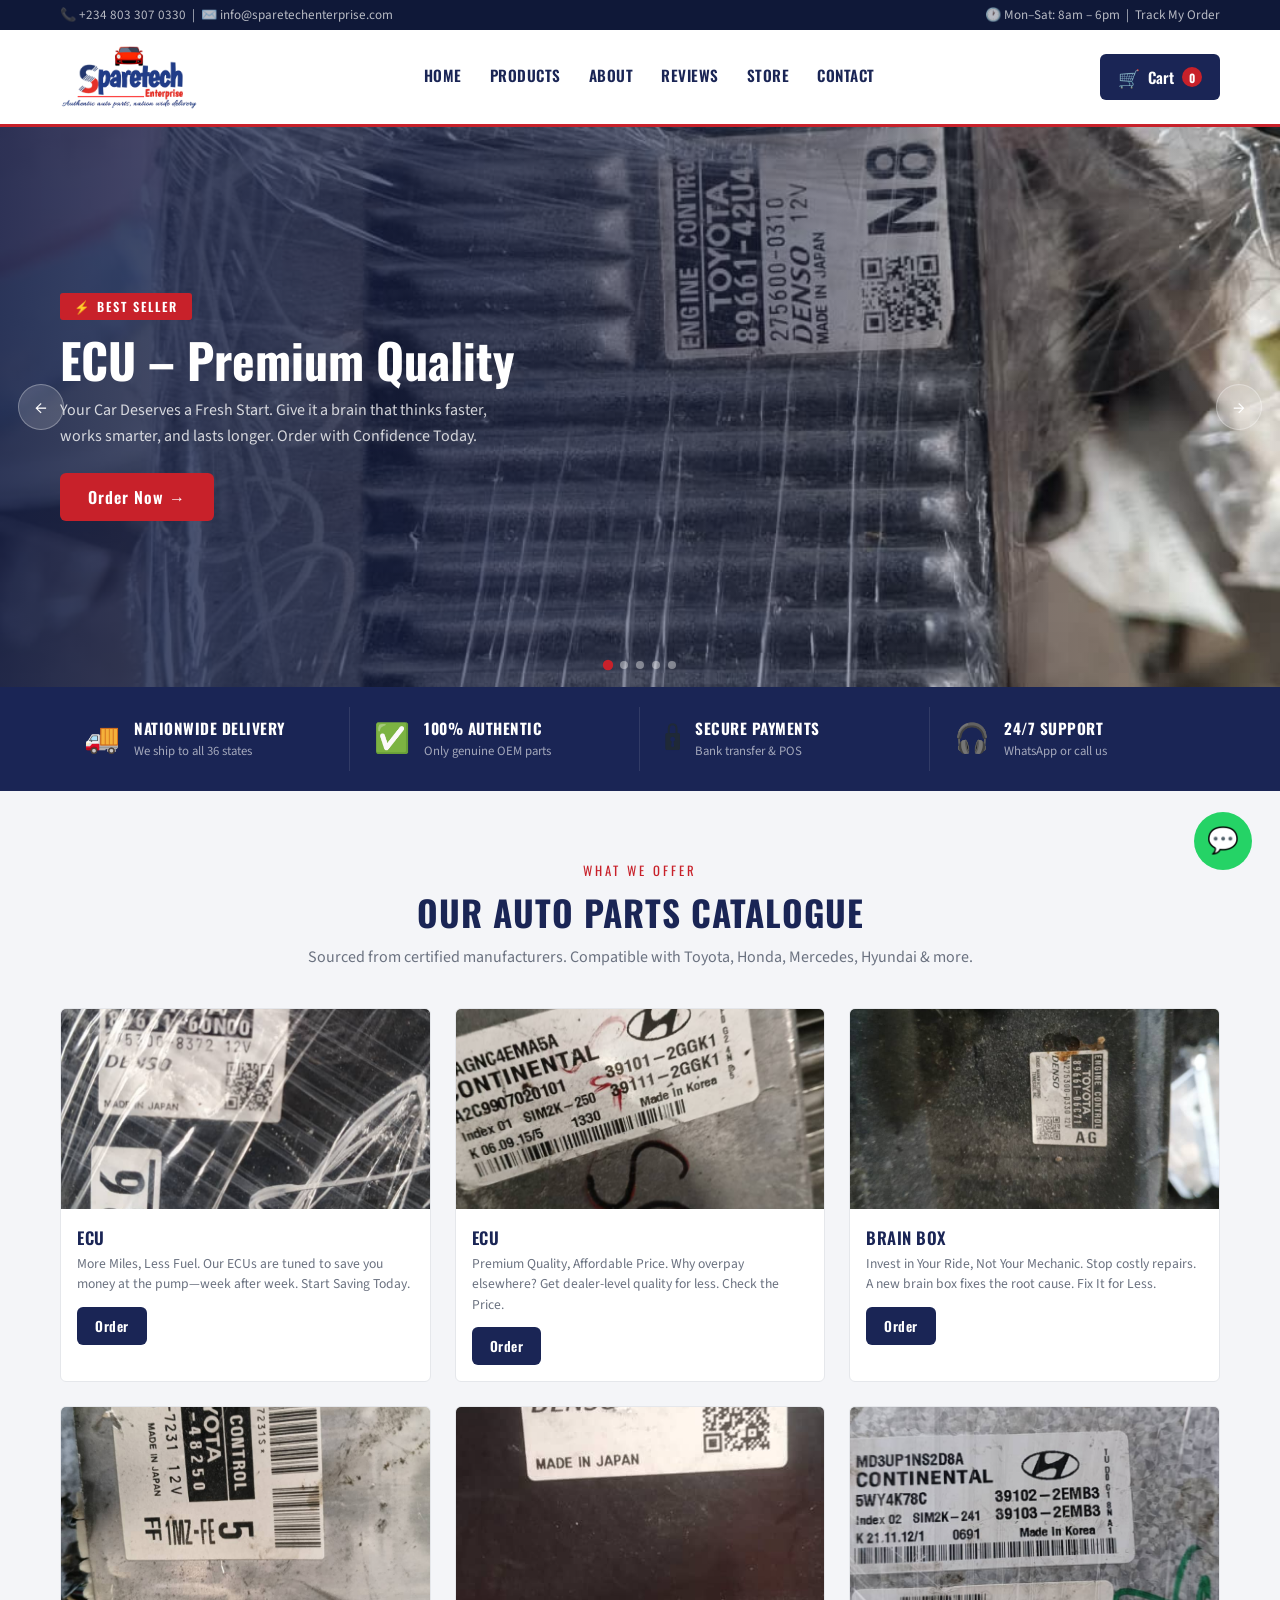
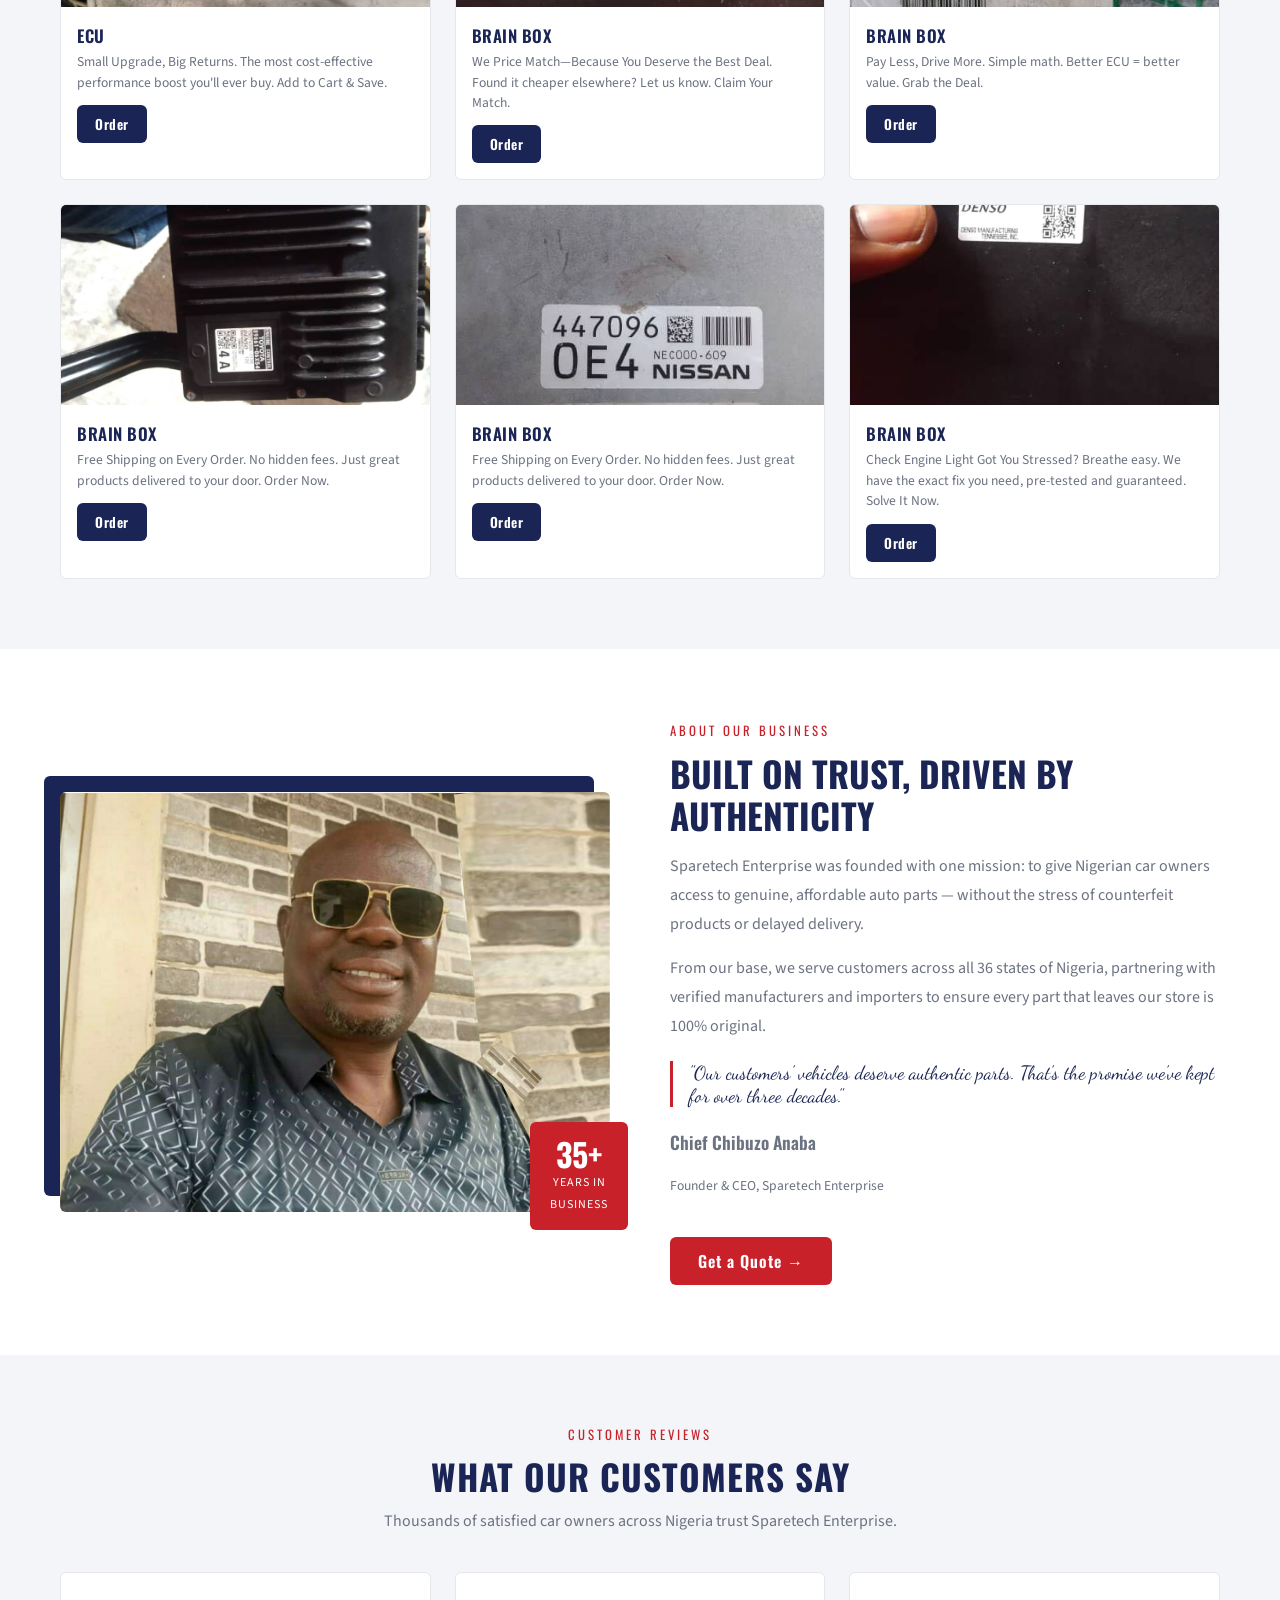
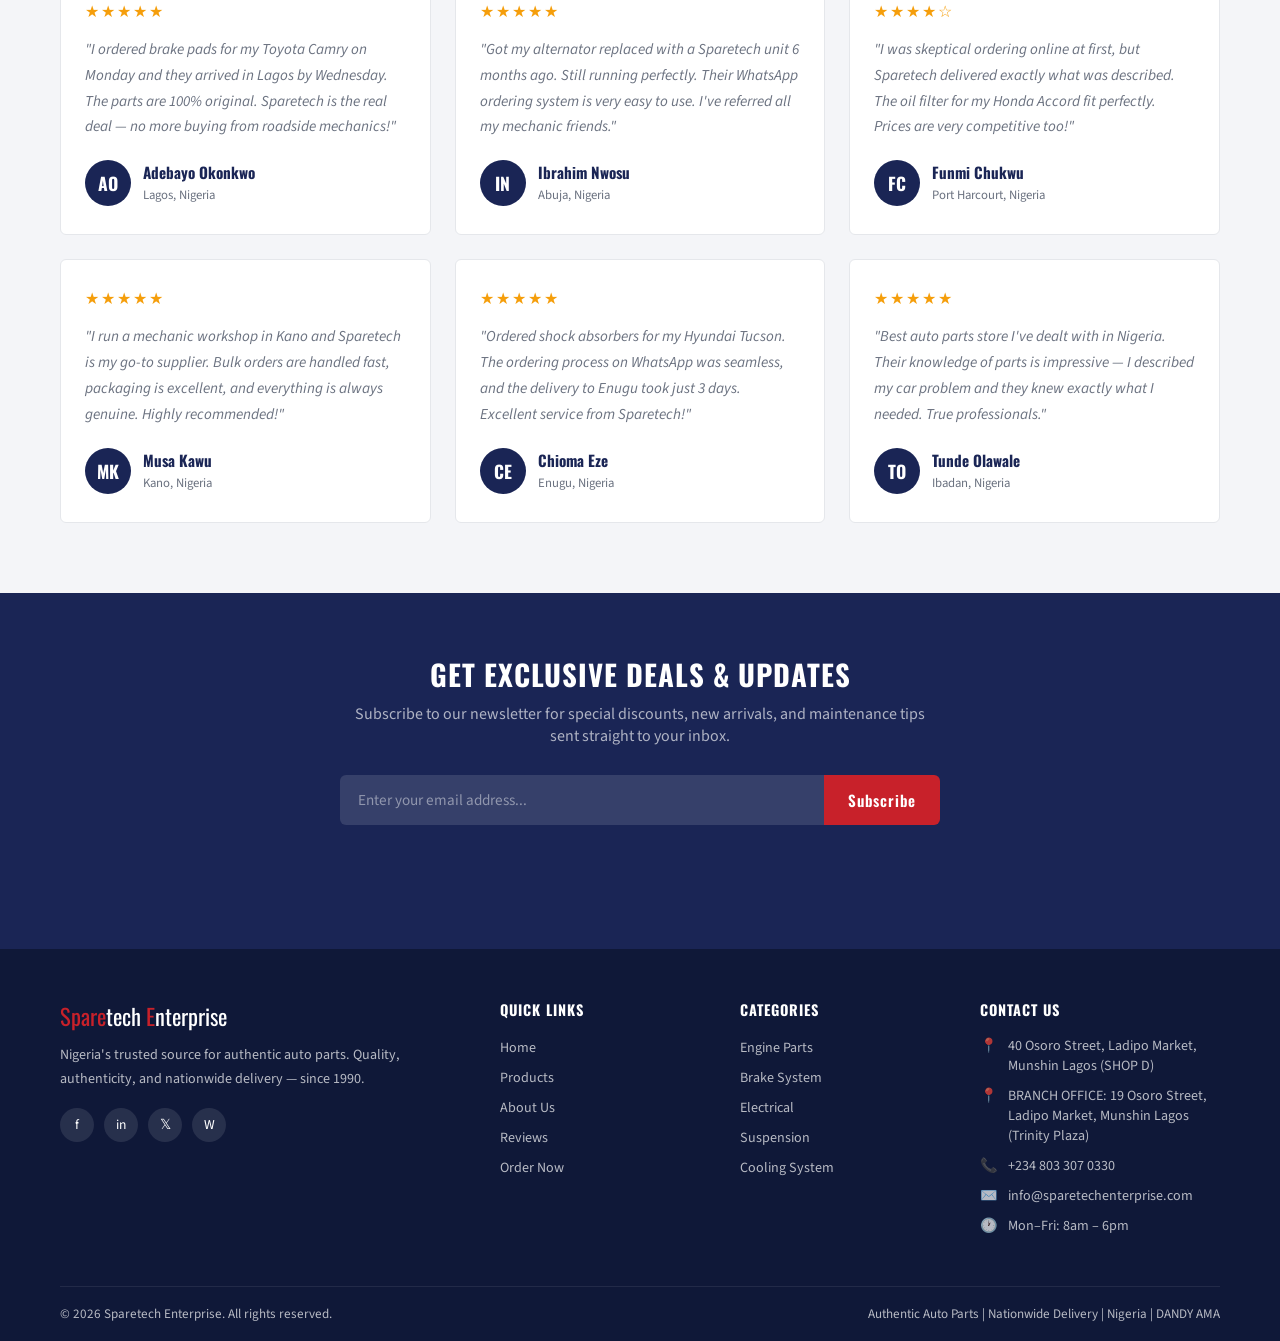
<file: index.html>
<!DOCTYPE html>
<html lang="en">
<head>
<meta charset="UTF-8">
<meta name="viewport" content="width=device-width, initial-scale=1.0">
<title>Sparetech</title>
<link rel="icon" href="./SPARETECHLOGO.png">
<meta name="description" content="Sparetech Enterprise offers authentic auto parts with nationwide delivery across Nigeria. Order genuine spare parts online.">
<link rel="preconnect" href="https://fonts.googleapis.com">
<link href="https://fonts.googleapis.com/css2?family=Oswald:wght@400;600;700&family=Source+Sans+3:wght@300;400;600&family=Dancing+Script:wght@700&display=swap" rel="stylesheet">
<link rel="stylesheet" href="./style.css">


</head>
<body>

<!-- TOPBAR -->
<div class="topbar">
  <div class="container">
    <span>📞 +234 803 307 0330 &nbsp;|&nbsp; ✉️ info@sparetechenterprise.com</span>
    <span>🕐 Mon–Sat: 8am – 6pm &nbsp;|&nbsp; <a href="#" id="trackOrder">Track My Order</a></span>
  </div>
</div>

<!-- HEADER -->
<header>
  <div class="header-inner">
    <!-- Logo -->
    <a href="#" class="logo" aria-label="Sparetech Enterprise Home">
        <img src="./SPARETECHLOGO.png" alt="">
    </a>

    <!-- Nav -->
    <nav aria-label="Main navigation">
      <a href="#home">Home</a>
      <a href="#products">Products</a>
      <a href="#about">About</a>
      <a href="#testimonials">Reviews</a>
      <a href="store.html" target="_blank">Store</a>
      <a href="#contact">Contact</a>
    </nav>

    <div class="header-actions">
      <!-- Cart -->
      <button class="cart-btn" aria-label="Shopping cart">
        <span class="cart-icon">🛒</span>
        <span>Cart</span>
        <span class="cart-badge" id="cart-count">0</span>
      </button>
      <!-- Hamburger -->
      <button class="hamburger" id="hamburger" aria-label="Toggle menu" aria-expanded="false">
        <span></span><span></span><span></span>
      </button>
    </div>
  </div>
  <!-- Mobile Nav -->
  <div class="mobile-nav" id="mobile-nav">
    <a href="#home" onclick="closeMobileNav()">Home</a>
    <a href="#products" onclick="closeMobileNav()">Products</a>
    <a href="#about" onclick="closeMobileNav()">About</a>
    <a href="#testimonials" onclick="closeMobileNav()">Reviews</a>
    <a href="store.html" target="_blank">Store</a>
    <a href="#contact" onclick="closeMobileNav()">Contact</a>
  </div>
</header>

<!-- HERO SLIDER -->
<section class="hero" id="home" aria-label="Featured auto parts">
  <div class="slides-wrapper" id="slides-wrapper">

    <!-- Slide 1 -->
    <div class="slide">
       <div class="slide-bg" style="background-image: url('./image/sp1.jpg');"></div>
      <div class="slide-content">
        <span class="slide-badge">⚡ Best Seller</span>
        <h1 class="slide-title">ECU – Premium Quality</h1>
        <p class="slide-desc">Your Car Deserves a Fresh Start. Give it a brain that thinks faster, works smarter, and lasts longer. Order with Confidence Today.</p>
        <!-- <div class="slide-price">From ₦4,500</div> -->
        <button class="btn-primary" onclick="openModal('ECU')">Order Now →</button>
      </div>
    </div>

    <!-- Slide 2 -->
    <div class="slide">
      <div class="slide-bg" style="background-image: url('./image/sp2.jpg');"></div>
      <div class="slide-content">
        <span class="slide-badge">🔥 Hot Deal</span>
        <h1 class="slide-title">BRAIN BOX – Certified Safe</h1>
        <p class="slide-desc">No Tricks. Just Reliable Performance. Every ECU is tested twice before it ships—because your trust matters to us. Shop Now..</p>
        <button class="btn-primary" onclick="openModal('ECU')">Order Now →</button>
      </div>
    </div>

    <!-- Slide 3 -->
    <div class="slide">
      <div class="slide-bg" style="background-image: url('./image/sp3.jpg');"></div>
      <div class="slide-content">
        <span class="slide-badge">🚀 Fast Delivery</span>
        <h1 class="slide-title">ECU – All Makes & Models</h1>
        <p class="slide-desc">Drive Happy, Drive Safe. A smooth-running engine means peace of mind on every journey. We make that happen. Get Yours Now.</p>
        <button class="btn-primary" onclick="openModal('ECU')">Order Now →</button>
      </div>
    </div>

    <!-- Slide 4 -->
    <div class="slide">
      <div class="slide-bg" style="background-image: url('./image/sp4.jpg');"></div>
      <div class="slide-content">
        <span class="slide-badge">✅ Authentic</span>
        <h1 class="slide-title">ECU – Genuine Parts</h1>
        <p class="slide-desc">We Take the Guesswork Out. Exact fit, pre-programmed, and ready to install. No headaches, just results. Buy with Ease.</p>
        <button class="btn-primary" onclick="openModal('ECU')">Order Now →</button>
      </div>
    </div>

    <!-- Slide 5 -->
    <div class="slide">
      <div class="slide-bg" style="background-image: url('./image/sp5.jpg');"></div>
      <div class="slide-content">
        <span class="slide-badge">🌍 Nationwide</span>
        <h1 class="slide-title">BRAIN BOX</h1>
        <p class="slide-desc">Thousands of Happy Drivers Can't Be Wrong. Join our family of satisfied customers. Quality you can count on. See Reviews & Buy.</p>
        <button class="btn-primary" onclick="openModal('ECU')">Order Now →</button>
      </div>
    </div>

  </div>
  <button class="hero-prev" onclick="changeSlide(-1)" aria-label="Previous slide">&#8592;</button>
  <button class="hero-next" onclick="changeSlide(1)" aria-label="Next slide">&#8594;</button>
  <div class="hero-dots" id="hero-dots"></div>
</section>

<!-- FEATURES STRIP -->
<div class="features-strip">
  <div class="container">
    <div class="features-grid">
      <div class="feature-item">
        <div class="feature-icon">🚚</div>
        <div class="feature-text">
          <strong>Nationwide Delivery</strong>
          <span>We ship to all 36 states</span>
        </div>
      </div>
      <div class="feature-item">
        <div class="feature-icon">✅</div>
        <div class="feature-text">
          <strong>100% Authentic</strong>
          <span>Only genuine OEM parts</span>
        </div>
      </div>
      <div class="feature-item">
        <div class="feature-icon">🔒</div>
        <div class="feature-text">
          <strong>Secure Payments</strong>
          <span>Bank transfer & POS</span>
        </div>
      </div>
      <div class="feature-item">
        <div class="feature-icon">🎧</div>
        <div class="feature-text">
          <strong>24/7 Support</strong>
          <span>WhatsApp or call us</span>
        </div>
      </div>
    </div>
  </div>
</div>

<!-- PRODUCTS -->
<section class="products" id="products">
  <div class="container">
    <p class="section-sub" style="font-family:'Oswald',sans-serif;font-size:0.8rem;letter-spacing:3px;color:var(--red);text-transform:uppercase;margin-bottom:6px;">What We Offer</p>
    <h2 class="section-title">Our Auto Parts Catalogue</h2>
    <p class="section-sub">Sourced from certified manufacturers. Compatible with Toyota, Honda, Mercedes, Hyundai & more.</p>

    <div class="products-grid">

      <article class="product-card">
        <div class="product-img">
           <img src="./image/sp6.jpg" alt="image1" loading="lazy">
          <!-- <span class="product-tag">image1</span> -->
        </div>
        <div class="product-info">
          <h3 class="product-name">ECU</h3>
          <p class="product-desc">More Miles, Less Fuel. Our ECUs are tuned to save you money at the pump—week after week. Start Saving Today.</p>
          <div class="product-footer">
            <!-- <div class="product-price">₦4,500 <small>per unit</small></div> -->
            <button class="order-btn" onclick="openModal('ECU')">Order</button>
          </div>
        </div>
      </article>

      <article class="product-card">
        <div class="product-img">
          <img src="./image/sp7.jpg" alt="Brake Pads" loading="lazy">
        </div>
        <div class="product-info">
          <h3 class="product-name">ECU</h3>
          <p class="product-desc">Premium Quality, Affordable Price. Why overpay elsewhere? Get dealer-level quality for less. Check the Price.</p>
          <div class="product-footer">
            <button class="order-btn" onclick="openModal('ECU')">Order</button>
          </div>
        </div>
      </article>

      <article class="product-card">
        <div class="product-img">
          <img src="./image/sp8.jpg" alt="Car Battery" loading="lazy">
        </div>
        <div class="product-info">
          <h3 class="product-name">BRAIN BOX</h3>
          <p class="product-desc">Invest in Your Ride, Not Your Mechanic. Stop costly repairs. A new brain box fixes the root cause. Fix It for Less.</p>
          <div class="product-footer">
            <button class="order-btn" onclick="openModal('ECU')">Order</button>
          </div>
        </div>
      </article>

      <article class="product-card">
        <div class="product-img">
          <img src="./image/sp9.jpg" alt="Radiator" loading="lazy">
        </div>
        <div class="product-info">
          <h3 class="product-name">ECU</h3>
          <p class="product-desc">Small Upgrade, Big Returns. The most cost-effective performance boost you'll ever buy. Add to Cart & Save.</p>
          <div class="product-footer">
            <button class="order-btn" onclick="openModal('ECU')">Order</button>
          </div>
        </div>
      </article>

      <article class="product-card">
        <div class="product-img">
          <img src="./image/sp10.jpg" alt="Shock Absorbers" loading="lazy">
        </div>
        <div class="product-info">
          <h3 class="product-name">BRAIN BOX</h3>
          <p class="product-desc">We Price Match—Because You Deserve the Best Deal. Found it cheaper elsewhere? Let us know. Claim Your Match.

</p>
          <div class="product-footer">
            <button class="order-btn" onclick="openModal('BRAIN BOX')">Order</button>
          </div>
        </div>
      </article>

      <article class="product-card">
        <div class="product-img">
          <img src="./image/sp11.jpg" alt="Timing Belt" loading="lazy">
        </div>
        <div class="product-info">
          <h3 class="product-name">BRAIN BOX</h3>
          <p class="product-desc">Pay Less, Drive More. Simple math. Better ECU = better value. Grab the Deal.</p>
          <div class="product-footer">
            <button class="order-btn" onclick="openModal('BRAIN BOX')">Order</button>
          </div>
        </div>
      </article>

      <article class="product-card">
        <div class="product-img">
          <img src="./image/sp12.jpg" alt="Spark Plugs" loading="lazy">
        </div>
        <div class="product-info">
          <h3 class="product-name">BRAIN BOX</h3>
          <p class="product-desc">Free Shipping on Every Order. No hidden fees. Just great products delivered to your door. Order Now.</p>
          <div class="product-footer">
            <button class="order-btn" onclick="openModal('BRAIN BOX')">Order</button>
          </div>
        </div>
      </article>

      <article class="product-card">
        <div class="product-img">
          <img src="./image/sp13.jpg" alt="Alternator" loading="lazy">
        </div>
        <div class="product-info">
          <h3 class="product-name">BRAIN BOX</h3>
          <p class="product-desc">Free Shipping on Every Order. No hidden fees. Just great products delivered to your door. Order Now.</p>
          <div class="product-footer">
            <button class="order-btn" onclick="openModal('BRAIN BOX')">Order</button>
          </div>
        </div>
      </article>

      <article class="product-card">
        <div class="product-img">
          <img src="./image/sp14.jpg" alt="Air Filter" loading="lazy">
        </div>
        <div class="product-info">
          <h3 class="product-name">BRAIN BOX</h3>
          <p class="product-desc">Check Engine Light Got You Stressed? Breathe easy. We have the exact fix you need, pre-tested and guaranteed. Solve It Now.</p>
          <div class="product-footer">
            <button class="order-btn" onclick="openModal('BRAIN BOX')">Order</button>
          </div>
        </div>
      </article>

    </div>
  </div>
</section>

<!-- ABOUT / CEO -->
<section class="about" id="about">
  <div class="container">
    <div class="about-inner">
      <div class="about-img-wrap">
        <div class="about-img-bg"></div>
        <div class="about-img">
          <img src="./CEOsparetech.jpg" alt="CEO of Sparetech Enterprise" loading="lazy">
        </div>
        <div class="about-badge-wrap">
          <strong>35+</strong>
          <span>Years in<br>Business</span>
        </div>
      </div>

      <div class="about-content">
        <p class="label">About Our Business</p>
        <h2>Built on Trust, Driven by Authenticity</h2>
        <p>Sparetech Enterprise was founded with one mission: to give Nigerian car owners access to genuine, affordable auto parts — without the stress of counterfeit products or delayed delivery.</p>
        <p>From our base, we serve customers across all 36 states of Nigeria, partnering with verified manufacturers and importers to ensure every part that leaves our store is 100% original.</p>
        <blockquote>"Our customers' vehicles deserve authentic parts. That's the promise we've kept for over three decades."</blockquote>
        <p class="ceo-name">Chief Chibuzo Anaba</p>
        <p class="ceo-title">Founder & CEO, Sparetech Enterprise</p>
        <br>
        <button class="btn-primary" onclick="openModal('General Inquiry')">Get a Quote →</button>
      </div>
    </div>
  </div>
</section>

<!-- TESTIMONIALS -->
<section class="testimonials" id="testimonials">
  <div class="container">
    <p class="section-sub" style="font-family:'Oswald',sans-serif;font-size:0.8rem;letter-spacing:3px;color:var(--red);text-transform:uppercase;margin-bottom:6px;">Customer Reviews</p>
    <h2 class="section-title">What Our Customers Say</h2>
    <p class="section-sub">Thousands of satisfied car owners across Nigeria trust Sparetech Enterprise.</p>

    <div class="testi-grid">
      <div class="testi-card">
        <div class="testi-stars">★★★★★</div>
        <p class="testi-text">"I ordered brake pads for my Toyota Camry on Monday and they arrived in Lagos by Wednesday. The parts are 100% original. Sparetech is the real deal — no more buying from roadside mechanics!"</p>
        <div class="testi-author">
          <div class="testi-avatar">AO</div>
          <div class="testi-info">
            <strong>Adebayo Okonkwo</strong>
            <span>Lagos, Nigeria</span>
          </div>
        </div>
      </div>

      <div class="testi-card">
        <div class="testi-stars">★★★★★</div>
        <p class="testi-text">"Got my alternator replaced with a Sparetech unit 6 months ago. Still running perfectly. Their WhatsApp ordering system is very easy to use. I've referred all my mechanic friends."</p>
        <div class="testi-author">
          <div class="testi-avatar">IN</div>
          <div class="testi-info">
            <strong>Ibrahim Nwosu</strong>
            <span>Abuja, Nigeria</span>
          </div>
        </div>
      </div>

      <div class="testi-card">
        <div class="testi-stars">★★★★☆</div>
        <p class="testi-text">"I was skeptical ordering online at first, but Sparetech delivered exactly what was described. The oil filter for my Honda Accord fit perfectly. Prices are very competitive too!"</p>
        <div class="testi-author">
          <div class="testi-avatar">FC</div>
          <div class="testi-info">
            <strong>Funmi Chukwu</strong>
            <span>Port Harcourt, Nigeria</span>
          </div>
        </div>
      </div>

      <div class="testi-card">
        <div class="testi-stars">★★★★★</div>
        <p class="testi-text">"I run a mechanic workshop in Kano and Sparetech is my go-to supplier. Bulk orders are handled fast, packaging is excellent, and everything is always genuine. Highly recommended!"</p>
        <div class="testi-author">
          <div class="testi-avatar">MK</div>
          <div class="testi-info">
            <strong>Musa Kawu</strong>
            <span>Kano, Nigeria</span>
          </div>
        </div>
      </div>

      <div class="testi-card">
        <div class="testi-stars">★★★★★</div>
        <p class="testi-text">"Ordered shock absorbers for my Hyundai Tucson. The ordering process on WhatsApp was seamless, and the delivery to Enugu took just 3 days. Excellent service from Sparetech!"</p>
        <div class="testi-author">
          <div class="testi-avatar">CE</div>
          <div class="testi-info">
            <strong>Chioma Eze</strong>
            <span>Enugu, Nigeria</span>
          </div>
        </div>
      </div>

      <div class="testi-card">
        <div class="testi-stars">★★★★★</div>
        <p class="testi-text">"Best auto parts store I've dealt with in Nigeria. Their knowledge of parts is impressive — I described my car problem and they knew exactly what I needed. True professionals."</p>
        <div class="testi-author">
          <div class="testi-avatar">TO</div>
          <div class="testi-info">
            <strong>Tunde Olawale</strong>
            <span>Ibadan, Nigeria</span>
          </div>
        </div>
      </div>
    </div>
  </div>
</section>

<!-- NEWSLETTER -->
<section class="newsletter">
  <div class="newsletter-inner">
    <h2>Get Exclusive Deals & Updates</h2>
    <p>Subscribe to our newsletter for special discounts, new arrivals, and maintenance tips sent straight to your inbox.</p>
    <div class="newsletter-form">
      <input type="email" id="newsletter-email" placeholder="Enter your email address..." aria-label="Email address">
      <button onclick="subscribeNewsletter()">Subscribe</button>
    </div>
    <p id="newsletter-msg"></p>
  </div>
</section>

<!-- FOOTER -->
<footer id="contact">
  <div class="container">
    <div class="footer-grid">
      <div class="footer-brand">
        <div class="logo-name"><span>Spare</span>tech <span>E</span>nterprise</div>
        <p>Nigeria's trusted source for authentic auto parts. Quality, authenticity, and nationwide delivery — since 1990.</p>
        <div class="social-links">
          <a href="#" aria-label="Facebook">f</a>
          <a href="#" aria-label="Instagram">in</a>
          <a href="#" aria-label="Twitter">𝕏</a>
          <a href="https://wa.me/2348030000000" aria-label="WhatsApp">W</a>
        </div>
      </div>

      <div class="footer-col">
        <h4>Quick Links</h4>
        <ul>
          <li><a href="#home">Home</a></li>
          <li><a href="#products">Products</a></li>
          <li><a href="#about">About Us</a></li>
          <li><a href="#testimonials">Reviews</a></li>
          <li><a href="#" onclick="openModal('General Inquiry')">Order Now</a></li>
        </ul>
      </div>

      <div class="footer-col">
        <h4>Categories</h4>
        <ul>
          <li><a href="#products" onclick="openModal('Engine Parts')">Engine Parts</a></li>
          <li><a href="#products" onclick="openModal('Brake System')">Brake System</a></li>
          <li><a href="#products" onclick="openModal('Electrical Parts')">Electrical</a></li>
          <li><a href="#products" onclick="openModal('Suspension Parts')">Suspension</a></li>
          <li><a href="#products" onclick="openModal('Cooling System')">Cooling System</a></li>
        </ul>
      </div>

      <div class="footer-col">
        <h4>Contact Us</h4>
        <div class="contact-item"><span class="ci">📍</span><span>40 Osoro Street, Ladipo Market, Munshin Lagos (SHOP D)</span></div>
        <div class="contact-item"><span class="ci">📍</span><span>BRANCH OFFICE: 19 Osoro Street, Ladipo Market, Munshin Lagos (Trinity Plaza)</span></div>
        <div class="contact-item"><span class="ci">📞</span><span>+234 803 307 0330</span></div>
        <div class="contact-item"><span class="ci">✉️</span><span>info@sparetechenterprise.com</span></div>
        <div class="contact-item"><span class="ci">🕐</span><span>Mon–Fri: 8am – 6pm</span></div>
      </div>
    </div>

    <div class="footer-bottom">
      <span>© 2026 Sparetech Enterprise. All rights reserved.</span>
      <span>Authentic Auto Parts | Nationwide Delivery | Nigeria | DANDY AMA </span>
    </div>
  </div>
</footer>

<!-- ORDER MODAL -->
<div class="modal-overlay" id="modal-overlay" role="dialog" aria-modal="true" aria-labelledby="modal-title">
  <div class="modal">
    <div class="modal-header">
      <h3 id="modal-title">Place Your Order</h3>
      <button class="modal-close" onclick="closeModal()" aria-label="Close modal">✕</button>
    </div>
    <div class="modal-body">
      <div class="form-row">
        <div class="form-group">
          <label for="order-name">Full Name *</label>
          <input type="text" id="order-name" placeholder="e.g. John Doe" required>
        </div>
        <div class="form-group">
          <label for="order-phone">Phone Number *</label>
          <input type="tel" id="order-phone" placeholder="e.g. 08012345678" required>
        </div>
      </div>
      <div class="form-row">
        <div class="form-group">
          <label for="order-part">Auto Part *</label>
          <input type="text" id="order-part" placeholder="e.g. Engine Oil Filter">
        </div>
        <div class="form-group">
          <label for="order-qty">Quantity *</label>
          <input type="number" id="order-qty" placeholder="e.g. 2" min="1" value="1">
        </div>
      </div>
      <div class="form-group">
        <label for="order-car">Car Make & Model</label>
        <input type="text" id="order-car" placeholder="e.g. Toyota Camry 2018">
      </div>
      <div class="form-group">
        <label for="order-notes">Additional Notes (optional)</label>
        <textarea id="order-notes" placeholder="Specify any additional requirements or delivery location..."></textarea>
      </div>
    </div>
    <div class="modal-footer">
      <button class="btn-whatsapp" onclick="submitOrder()">
        <span>📱</span> Send Order via WhatsApp
      </button>
    </div>
  </div>
</div>

<!-- FLOATING WHATSAPP -->
<a href="https://wa.me/2348033070330?text=Hello%20Sparetech%20Enterprise!%20I%20would%20like%20to%20inquire%20about%20auto%20parts."
   class="wa-float" target="_blank" rel="noopener noreferrer" aria-label="Chat on WhatsApp">
  💬
</a>

<!-- SPARETECH AUTOMATIC POPUP DIALOG -->
<dialog id="sp-imageDialog">
  <!-- Close Button -->
  <button id="sp-closeBtn" aria-label="Close popup">&times;</button>
  
  <!-- Image linked to your specific folder structure -->
  <img src="./image/promo.png" alt="10% Off Discount Promo" id="sp-popupImage">
</dialog>

<script src="./script.js"></script>
</body>
</html>
</file>
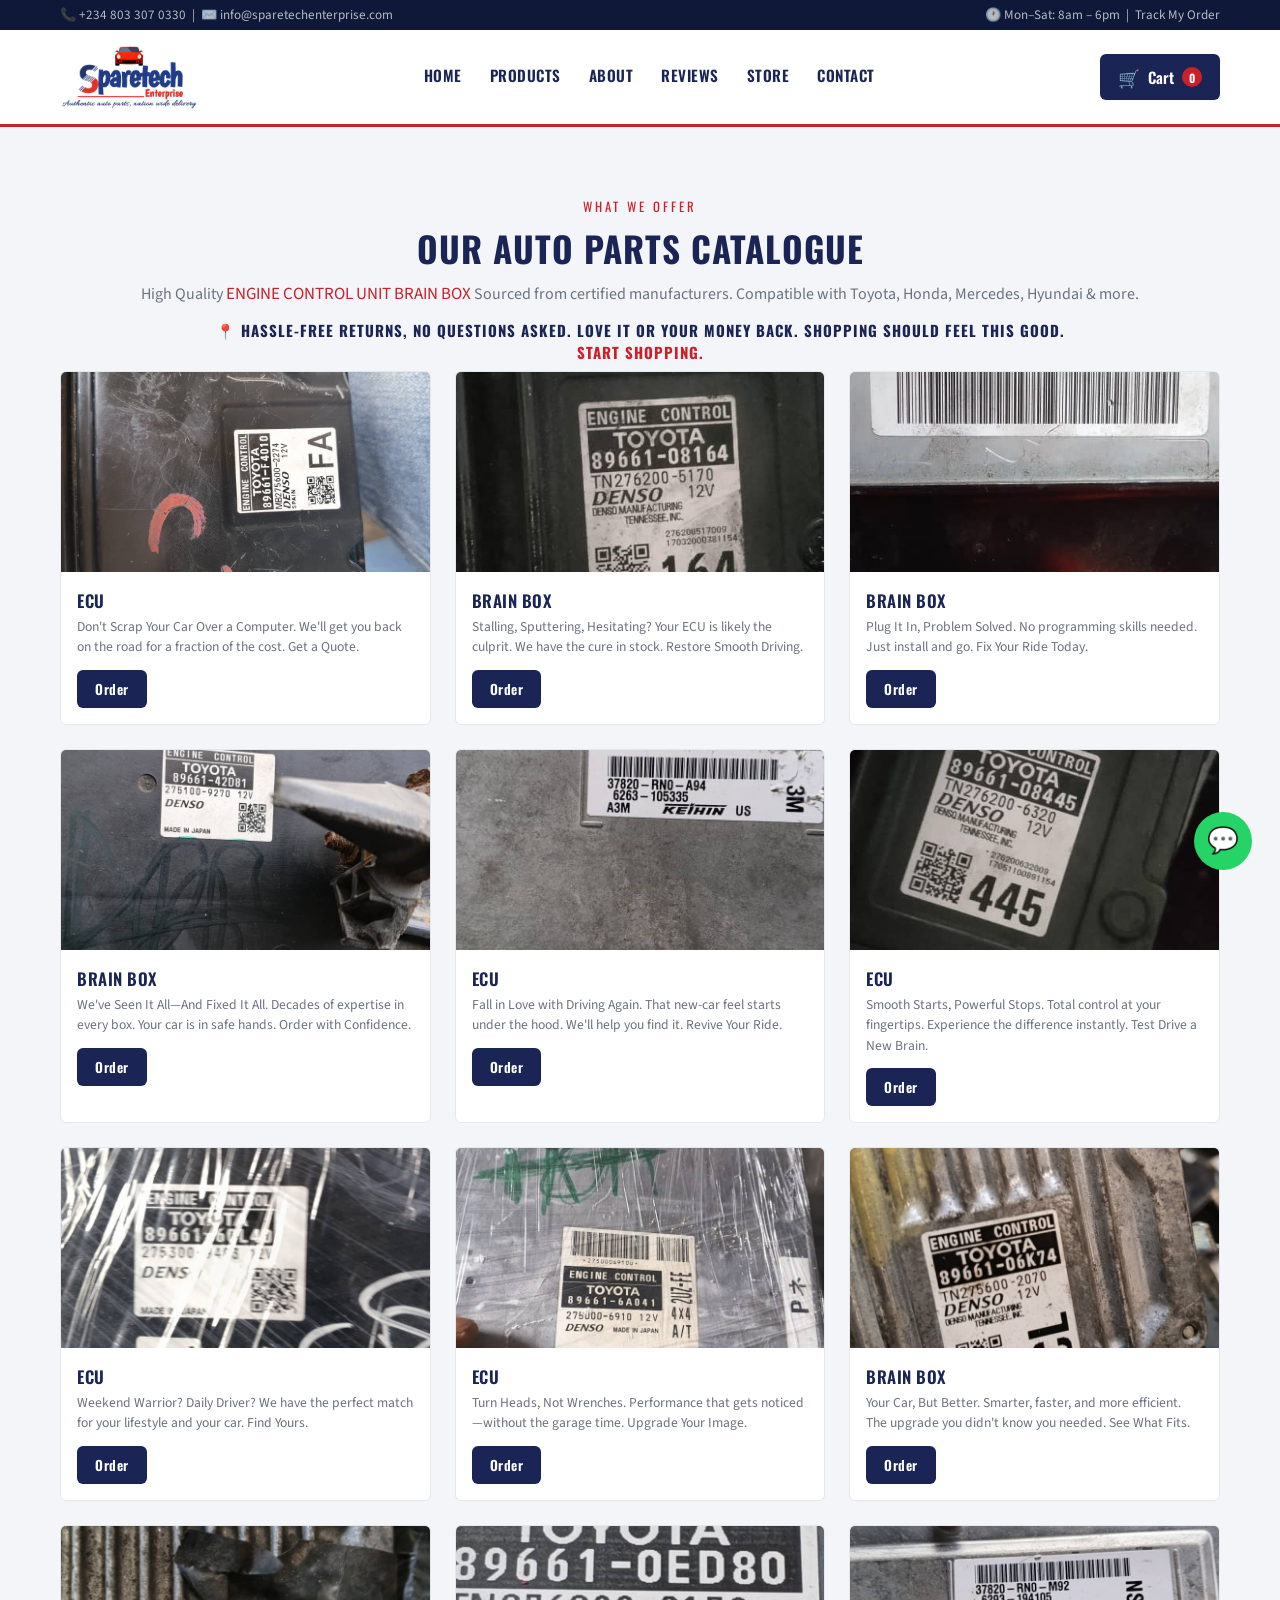
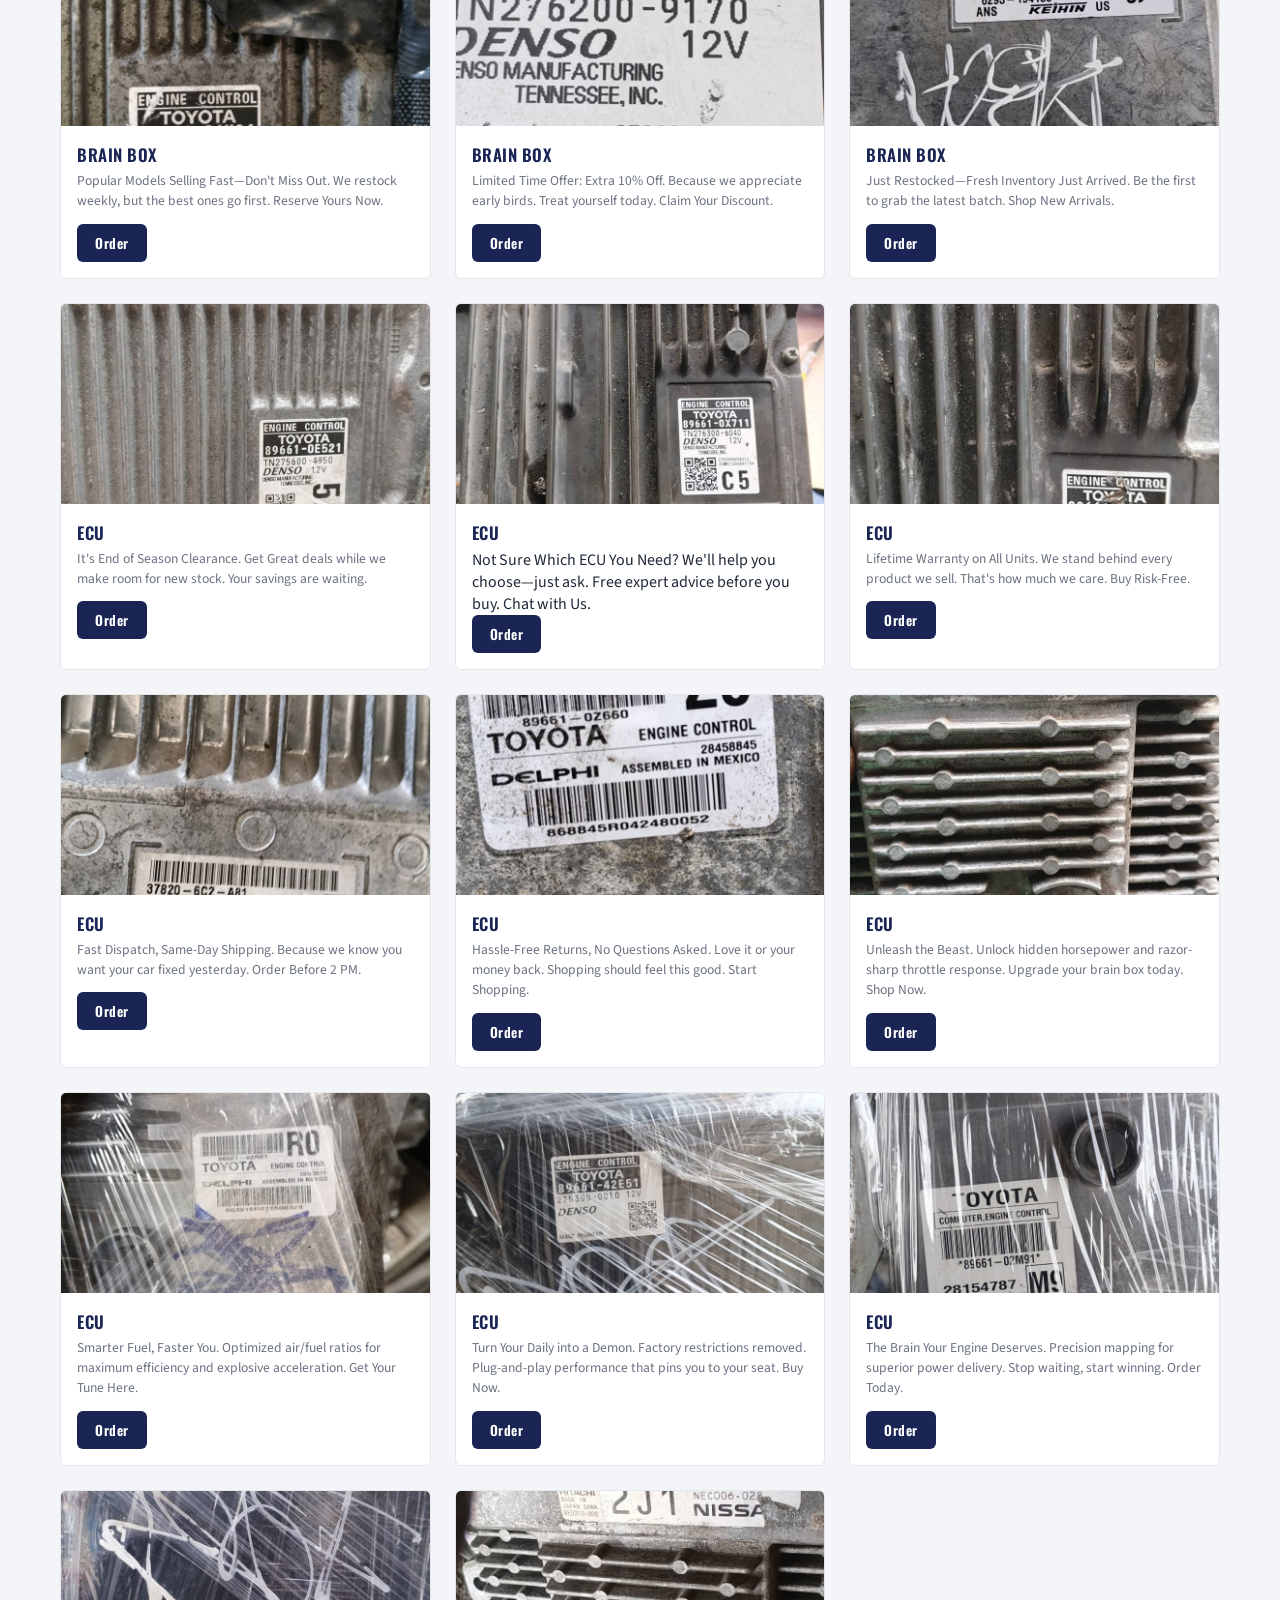
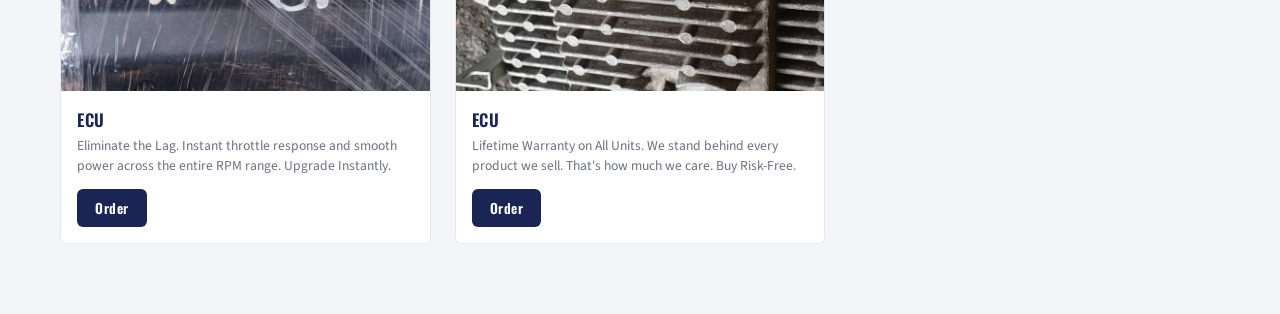
<file: store.html>
<!DOCTYPE html>
<html lang="en">
<head>
<meta charset="UTF-8">
<meta name="viewport" content="width=device-width, initial-scale=1.0">
<title>Store</title>
<link rel="icon" href="./SPARETECHLOGO.png">
<meta name="description" content="Sparetech Enterprise offers authentic auto parts with nationwide delivery across Nigeria. Order genuine spare parts online.">
<link rel="preconnect" href="https://fonts.googleapis.com">
<link href="https://fonts.googleapis.com/css2?family=Oswald:wght@400;600;700&family=Source+Sans+3:wght@300;400;600&family=Dancing+Script:wght@700&display=swap" rel="stylesheet">
<link rel="stylesheet" href="./style.css">


</head>
<body>
    <!-- TOPBAR -->
<div class="topbar">
  <div class="container">
    <span>📞 +234 803 307 0330 &nbsp;|&nbsp; ✉️ info@sparetechenterprise.com</span>
    <span>🕐 Mon–Sat: 8am – 6pm &nbsp;|&nbsp; <a href="#">Track My Order</a></span>
  </div>
</div>

<!-- HEADER -->
<header>
  <div class="header-inner">
    <!-- Logo -->
    <a href="#" class="logo" aria-label="Sparetech Enterprise Home">
        <img src="./SPARETECHLOGO.png" alt="">
    </a>

    <!-- Nav -->
    <nav aria-label="Main navigation">
      <a href="./index.html">Home</a>
      <a href="#products">Products</a>
      <a href="#about">About</a>
      <a href="#testimonials">Reviews</a>
      <a href="store.html" target="_blank">Store</a>
      <a href="#contact">Contact</a>
    </nav>

    <div class="header-actions">
      <!-- Cart -->
      <button class="cart-btn" aria-label="Shopping cart">
        <span class="cart-icon">🛒</span>
        <span>Cart</span>
        <span class="cart-badge" id="cart-count">0</span>
      </button>
      <!-- Hamburger -->
      <button class="hamburger" id="hamburger" aria-label="Toggle menu" aria-expanded="false">
        <span></span><span></span><span></span>
      </button>
    </div>
  </div>
  <!-- Mobile Nav -->
  <div class="mobile-nav" id="mobile-nav">
    <a href="./index.html" onclick="closeMobileNav()">Home</a>
    <a href="#products" onclick="closeMobileNav()">Products</a>
    <a href="#about" onclick="closeMobileNav()">About</a>
    <a href="#testimonials" onclick="closeMobileNav()">Reviews</a>
    <a href="#Store">Store</a>
    <a href="#contact" onclick="closeMobileNav()">Contact</a>
  </div>
</header>


<!-- PRODUCTS -->
<section class="products" id="products">
  <div class="container">
    <p class="section-sub" style="font-family:'Oswald',sans-serif;font-size:0.8rem;letter-spacing:3px;color:var(--red);text-transform:uppercase;margin-bottom:6px;">What We Offer</p>
    <h2 class="section-title">Our Auto Parts Catalogue</h2>
    <p class="section-sub"> High Quality <span style="color:var(--red); font-size: 17px;"> ENGINE CONTROL UNIT BRAIN BOX </span> Sourced from certified manufacturers. Compatible with Toyota, Honda, Mercedes, Hyundai & more.</p>
    <h2 class="section-title" style="font-size: 15px; margin-top: -27px;"> 📍 Hassle-Free Returns, No Questions Asked. Love it or your money back. Shopping should feel this good. <br> <span style="color: var(--red);"> Start Shopping.</span></h2>
    <div class="products-grid">
      <article class="product-card">
        <div class="product-img">
           <img src="./image/sp15.jpg" alt="Engine Oil Filter" loading="lazy">
          <!-- <span class="product-tag">Oil System</span> -->
        </div>
        <div class="product-info">
          <h3 class="product-name">ECU</h3>
          <p class="product-desc">Don't Scrap Your Car Over a Computer. We'll get you back on the road for a fraction of the cost. Get a Quote.</p>
          <div class="product-footer">
            <button class="order-btn" onclick="openModal('ECU')">Order</button>
          </div>
        </div>
      </article>
      <article class="product-card">
        <div class="product-img">
          <img src="./image/sp16.jpg" alt="Brake Pads" loading="lazy">
        </div>
        <div class="product-info">
          <h3 class="product-name">BRAIN BOX</h3>
          <p class="product-desc">Stalling, Sputtering, Hesitating? Your ECU is likely the culprit. We have the cure in stock. Restore Smooth Driving.

</p>
          <div class="product-footer">
            <button class="order-btn" onclick="openModal('BRAIN BOX')">Order</button>
          </div>
        </div>
      </article>
      <article class="product-card">
        <div class="product-img">
          <img src="./image/sp17.jpg" alt="Car Battery" loading="lazy">
        </div>
        <div class="product-info">
          <h3 class="product-name">BRAIN BOX</h3>
          <p class="product-desc">Plug It In, Problem Solved. No programming skills needed. Just install and go. Fix Your Ride Today.</p>
          <div class="product-footer">
            <button class="order-btn" onclick="openModal('BRAIN BOX')">Order</button>
          </div>
        </div>
      </article>
      <article class="product-card">
        <div class="product-img">
          <img src="./image/sp18.jpg" alt="Radiator" loading="lazy">
        </div>
        <div class="product-info">
          <h3 class="product-name">BRAIN BOX</h3>
          <p class="product-desc">We've Seen It All—And Fixed It All. Decades of expertise in every box. Your car is in safe hands. Order with Confidence.</p>
          <div class="product-footer">
            <button class="order-btn" onclick="openModal('BRAIN BOX')">Order</button>
          </div>
        </div>
      </article>
      <article class="product-card">
        <div class="product-img">
          <img src="./image/sp19.jpg" alt="Shock Absorbers" loading="lazy">
        </div>
        <div class="product-info">
          <h3 class="product-name">ECU</h3>
          <p class="product-desc">Fall in Love with Driving Again. That new-car feel starts under the hood. We'll help you find it. Revive Your Ride.</p>
          <div class="product-footer">
            <button class="order-btn" onclick="openModal('ECU')">Order</button>
          </div>
        </div>
      </article>
      <article class="product-card">
        <div class="product-img">
          <img src="./image/sp20.jpg" alt="Timing Belt" loading="lazy">
        </div>
        <div class="product-info">
          <h3 class="product-name">ECU</h3>
          <p class="product-desc">Smooth Starts, Powerful Stops. Total control at your fingertips. Experience the difference instantly. Test Drive a New Brain.</p>
          <div class="product-footer">
            <button class="order-btn" onclick="openModal('ECU')">Order</button>
          </div>
        </div>
      </article>
      <article class="product-card">
        <div class="product-img">
          <img src="./image/sp21.jpg" alt="Spark Plugs" loading="lazy">
        </div>
        <div class="product-info">
          <h3 class="product-name">ECU</h3>
          <p class="product-desc">Weekend Warrior? Daily Driver? We have the perfect match for your lifestyle and your car. Find Yours.</p>
          <div class="product-footer">
            <button class="order-btn" onclick="openModal('ECU')">Order</button>
          </div>
        </div>
      </article>
      <article class="product-card">
        <div class="product-img">
          <img src="./image/sp22.jpg" alt="Alternator" loading="lazy">
        </div>
        <div class="product-info">
          <h3 class="product-name">ECU</h3>
          <p class="product-desc">Turn Heads, Not Wrenches. Performance that gets noticed—without the garage time. Upgrade Your Image.</p>
          <div class="product-footer">
            <button class="order-btn" onclick="openModal('ECU')">Order</button>
          </div>
        </div>
      </article>
      <article class="product-card">
        <div class="product-img">
          <img src="./image/sp23.jpg" alt="Air Filter" loading="lazy">
        </div>
        <div class="product-info">
          <h3 class="product-name">BRAIN BOX</h3>
          <p class="product-desc">Your Car, But Better. Smarter, faster, and more efficient. The upgrade you didn't know you needed. See What Fits.</p>
          <div class="product-footer">
            <button class="order-btn" onclick="openModal('BRAIN BOX')">Order</button>
          </div>
        </div>
      </article>
      <article class="product-card">
        <div class="product-img">
          <img src="./image/sp24.jpg" alt="Air Filter" loading="lazy">
        </div>
        <div class="product-info">
          <h3 class="product-name">BRAIN BOX</h3>
          <p class="product-desc">Popular Models Selling Fast—Don't Miss Out. We restock weekly, but the best ones go first. Reserve Yours Now.</p>
          <div class="product-footer">
            <button class="order-btn" onclick="openModal('BRAIN BOX')">Order</button>
          </div>
        </div>
      </article>
      <article class="product-card">
        <div class="product-img">
          <img src="./image/sp25.jpg" alt="Air Filter" loading="lazy">
        </div>
        <div class="product-info">
          <h3 class="product-name">BRAIN BOX</h3>
          <p class="product-desc">Limited Time Offer: Extra 10% Off. Because we appreciate early birds. Treat yourself today. Claim Your Discount.</p>
          <div class="product-footer">
            <button class="order-btn" onclick="openModal('BRAIN BOX')">Order</button>
          </div>
        </div>
      </article>
      <article class="product-card">
        <div class="product-img">
          <img src="./image/sp26.jpg" alt="Air Filter" loading="lazy">
        </div>
        <div class="product-info">
          <h3 class="product-name">BRAIN BOX</h3>
          <p class="product-desc">Just Restocked—Fresh Inventory Just Arrived. Be the first to grab the latest batch. Shop New Arrivals.</p>
          <div class="product-footer">
            <button class="order-btn" onclick="openModal('BRAIN BOX')">Order</button>
          </div>
        </div>
      </article>
      <article class="product-card">
        <div class="product-img">
          <img src="./image/sp27.jpg" alt="Air Filter" loading="lazy">
        </div>
        <div class="product-info">
          <h3 class="product-name">ECU</h3>
          <p class="product-desc">It's End of Season Clearance. Get Great deals while we make room for new stock. Your savings are waiting.</p>
          <div class="product-footer">
            <button class="order-btn" onclick="openModal('ECU')">Order</button>
          </div>
        </div>
      </article>
      <article class="product-card">
        <div class="product-img">
          <img src="./image/sp28.jpg" alt="Air Filter" loading="lazy">
        </div>
        <div class="product-info">
          <h3 class="product-name">ECU</h3>
          <p cla/ss="product-desc">Not Sure Which ECU You Need? We'll help you choose—just ask. Free expert advice before you buy. Chat with Us.</p>
          <div class="product-footer">
            <button class="order-btn" onclick="openModal('ECU')">Order</button>
          </div>
        </div>
      </article>
      <article class="product-card">
        <div class="product-img">
          <img src="./image/sp29.jpg" alt="Air Filter" loading="lazy">
        </div>
        <div class="product-info">
          <h3 class="product-name">ECU</h3>
          <p class="product-desc">Lifetime Warranty on All Units. We stand behind every product we sell. That's how much we care. Buy Risk-Free.</p>
          <div class="product-footer">
            <button class="order-btn" onclick="openModal('ECU')">Order</button>
          </div>
        </div>
      </article>
      <article class="product-card">
        <div class="product-img">
          <img src="./image/sp30.jpg" alt="Air Filter" loading="lazy">
        </div>
        <div class="product-info">
          <h3 class="product-name">ECU</h3>
          <p class="product-desc">Fast Dispatch, Same-Day Shipping. Because we know you want your car fixed yesterday. Order Before 2 PM.</p>
          <div class="product-footer">
            <button class="order-btn" onclick="openModal('ECU')">Order</button>
          </div>
        </div>
      </article>
      <article class="product-card">
        <div class="product-img">
          <img src="./image/sp31.jpg" alt="Air Filter" loading="lazy">
        </div>
        <div class="product-info">
          <h3 class="product-name">ECU</h3>
          <p class="product-desc">Hassle-Free Returns, No Questions Asked. Love it or your money back. Shopping should feel this good. Start Shopping.</p>
          <div class="product-footer">
            <button class="order-btn" onclick="openModal('ECU')">Order</button>
          </div>
        </div>
      </article>
      <article class="product-card">
        <div class="product-img">
          <img src="./image/sp32.jpg" alt="Air Filter" loading="lazy">
        </div>
        <div class="product-info">
          <h3 class="product-name">ECU</h3>
          <p class="product-desc">Unleash the Beast. Unlock hidden horsepower and razor-sharp throttle response. Upgrade your brain box today. Shop Now.</p>
          <div class="product-footer">
            <button class="order-btn" onclick="openModal('ECU')">Order</button>
          </div>
        </div>
      </article>
      <article class="product-card">
        <div class="product-img">
          <img src="./image/sp33.jpg" alt="Air Filter" loading="lazy">
        </div>
        <div class="product-info">
          <h3 class="product-name">ECU</h3>
          <p class="product-desc">Smarter Fuel, Faster You. Optimized air/fuel ratios for maximum efficiency and explosive acceleration. Get Your Tune Here.</p>
          <div class="product-footer">
            <button class="order-btn" onclick="openModal('ECU')">Order</button>
          </div>
        </div>
      </article>
      <article class="product-card">
        <div class="product-img">
          <img src="./image/sp34.jpg" alt="Air Filter" loading="lazy">
        </div>
        <div class="product-info">
          <h3 class="product-name">ECU</h3>
          <p class="product-desc">Turn Your Daily into a Demon. Factory restrictions removed. Plug-and-play performance that pins you to your seat. Buy Now.</p>
          <div class="product-footer">
            <button class="order-btn" onclick="openModal('ECU')">Order</button>
          </div>
        </div>
      </article>
      <article class="product-card">
        <div class="product-img">
          <img src="./image/sp35.jpg" alt="Air Filter" loading="lazy">
        </div>
        <div class="product-info">
          <h3 class="product-name">ECU</h3>
          <p class="product-desc">The Brain Your Engine Deserves. Precision mapping for superior power delivery. Stop waiting, start winning. Order Today.</p>
          <div class="product-footer">
            <button class="order-btn" onclick="openModal('ECU')">Order</button>
          </div>
        </div>
      </article>
      <article class="product-card">
        <div class="product-img">
          <img src="./image/sp36.jpg" alt="Air Filter" loading="lazy">
        </div>
        <div class="product-info">
          <h3 class="product-name">ECU</h3>
          <p class="product-desc">Eliminate the Lag. Instant throttle response and smooth power across the entire RPM range. Upgrade Instantly.</p>
          <div class="product-footer">
            <button class="order-btn" onclick="openModal('ECU')">Order</button>
          </div>
        </div>
      </article>
      <article class="product-card">
        <div class="product-img">
          <img src="./image/sp37.jpg" alt="Air Filter" loading="lazy">
        </div>
        <div class="product-info">
          <h3 class="product-name">ECU</h3>
          <p class="product-desc">Lifetime Warranty on All Units. We stand behind every product we sell. That's how much we care. Buy Risk-Free.</p>
          <div class="product-footer">
            <button class="order-btn" onclick="openModal('ECU')">Order</button>
          </div>
        </div>
      </article>


    </div>
  </div>
</section>

<!-- ORDER MODAL -->
<div class="modal-overlay" id="modal-overlay" role="dialog" aria-modal="true" aria-labelledby="modal-title">
  <div class="modal">
    <div class="modal-header">
      <h3 id="modal-title">Place Your Order</h3>
      <button class="modal-close" onclick="closeModal()" aria-label="Close modal">✕</button>
    </div>
    <div class="modal-body">
      <div class="form-row">
        <div class="form-group">
          <label for="order-name">Full Name *</label>
          <input type="text" id="order-name" placeholder="e.g. Chukwuemeka Okafor" required>
        </div>
        <div class="form-group">
          <label for="order-phone">Phone Number *</label>
          <input type="tel" id="order-phone" placeholder="e.g. 08012345678" required>
        </div>
      </div>
      <div class="form-row">
        <div class="form-group">
          <label for="order-part">Auto Part *</label>
          <input type="text" id="order-part" placeholder="e.g. Engine Oil Filter">
        </div>
        <div class="form-group">
          <label for="order-qty">Quantity *</label>
          <input type="number" id="order-qty" placeholder="e.g. 2" min="1" value="1">
        </div>
      </div>
      <div class="form-group">
        <label for="order-car">Car Make & Model</label>
        <input type="text" id="order-car" placeholder="e.g. Toyota Camry 2018">
      </div>
      <div class="form-group">
        <label for="order-notes">Additional Notes (optional)</label>
        <textarea id="order-notes" placeholder="Specify any additional requirements or delivery location..."></textarea>
      </div>
    </div>
    <div class="modal-footer">
      <button class="btn-whatsapp" onclick="submitOrder()">
        <span>📱</span> Send Order via WhatsApp
      </button>
    </div>
  </div>
</div>


<!-- FLOATING WHATSAPP -->
<a href="https://wa.me/2348033070330?text=Hello%20Sparetech%20Enterprise!%20I%20would%20like%20to%20inquire%20about%20auto%20parts."
   class="wa-float" target="_blank" rel="noopener noreferrer" aria-label="Chat on WhatsApp">
  💬
</a>

<script>
  
/* ===== CONFIG ===== */
const WA_NUMBER = '2348030000000'; // 👈 Replace with actual WhatsApp number


/* ===== MOBILE NAV ===== */
const hamburger = document.getElementById('hamburger');
const mobileNav = document.getElementById('mobile-nav');

hamburger.addEventListener('click', () => {
  const isOpen = mobileNav.classList.toggle('open');
  hamburger.setAttribute('aria-expanded', isOpen);
});

function closeMobileNav() {
  mobileNav.classList.remove('open');
  hamburger.setAttribute('aria-expanded', 'false');
}

/* ===== MODAL ===== */
const modalOverlay = document.getElementById('modal-overlay');

function openModal(partName) {
  document.getElementById('order-part').value = partName || '';
  modalOverlay.classList.add('open');
  document.body.style.overflow = 'hidden';
  setTimeout(() => document.getElementById('order-name').focus(), 100);
}

function closeModal() {
  modalOverlay.classList.remove('open');
  document.body.style.overflow = '';
}

// Close on overlay click
modalOverlay.addEventListener('click', e => { if (e.target === modalOverlay) closeModal(); });

// Close on Escape
document.addEventListener('keydown', e => { if (e.key === 'Escape') closeModal(); });

/* ===== ORDER SUBMISSION ===== */
function submitOrder() {
  const name  = document.getElementById('order-name').value.trim();
  const phone = document.getElementById('order-phone').value.trim();
  const part  = document.getElementById('order-part').value.trim();
  const qty   = document.getElementById('order-qty').value.trim();
  const car   = document.getElementById('order-car').value.trim();
  const notes = document.getElementById('order-notes').value.trim();

  if (!name || !phone || !part || !qty) {
    alert('Please fill in all required fields (Name, Phone, Auto Part, Quantity).');
    return;
  }

  // Increment cart badge
  const badge = document.getElementById('cart-count');
  badge.textContent = parseInt(badge.textContent) + parseInt(qty);

  const msg = [
    '🚗 *NEW ORDER – Sparetech Enterprise*',
    '-----------------------------------',
    `👤 *Name:* ${name}`,
    `📞 *Phone:* ${phone}`,
    `🔧 *Part:* ${part}`,
    `📦 *Quantity:* ${qty}`,
    car   ? `🚘 *Car:* ${car}` : '',
    notes ? `📝 *Notes:* ${notes}` : '',
    '-----------------------------------',
    '_Sent via sparetechenterprise.com_'
  ].filter(Boolean).join('%0A');

  window.open(`https://wa.me/${WA_NUMBER}?text=${msg}`, '_blank');

  // Reset & close
  ['order-name','order-phone','order-part','order-qty','order-car','order-notes']
    .forEach(id => { const el = document.getElementById(id); if (el.tagName === 'INPUT' || el.tagName === 'TEXTAREA') { el.value = el.id === 'order-qty' ? '1' : ''; } });
  closeModal();
}
</script>

</body>
</html>
</file>
<file: style.css>
/* ===== CSS VARIABLES ===== */
:root {
  --navy: #1a2555;
  --navy-dark: #0f1838;
  --red: #c8212a;
  --red-light: #e63946;
  --white: #ffffff;
  --off-white: #f4f5f8;
  --gray: #6b7280;
  --gray-light: #e5e7eb;
  --text: #1f2937;
  --transition: 0.3s ease;
  --radius: 6px;
}

/*Sparetech Promo Popup Styles*/

/* The main modal container */
#sp-imageDialog {
  border: none;
  border-radius: 12px;
  max-width: min(450px, 90vw);
  width: min(450px, 90vw);
  max-height: 90vh;
  padding: 0;
  overflow: hidden;
  box-shadow: 0 20px 25px -5px rgba(0, 0, 0, 0.3);
  position: fixed;
  top: 50%;
  left: 50%;
  transform: translate(-50%, -50%);
  margin: 0;
  background: transparent;
}

/* Dark, blurred overlay background */
#sp-imageDialog::backdrop {
  background: rgba(15, 23, 42, 0.75);
  backdrop-filter: blur(4px);
}

/* Image styling */
#sp-popupImage {
  width: 100%;
  height: auto;
  max-height: 90vh;
  display: block;
  object-fit: contain;
  border-radius: 20px;
}

/* Circular Close Button */
#sp-closeBtn {
  position: absolute;
  top: 12px;
  right: 12px;
  background: #334155;
  color: white;
  border: none;
  border-radius: 50%;
  width: 32px;
  height: 32px;
  font-size: 22px;
  font-weight: bold;
  cursor: pointer;
  display: flex;
  align-items: center;
  justify-content: center;
  line-height: 0;
  transition:
    background-color 0.15s,
    transform 0.1s;
  z-index: 10;
}

#sp-closeBtn:hover {
  background: #ef4444; /* Turns red on hover */
  transform: scale(1.05);
}

/* ===== RESET ===== */
*,
*::before,
*::after {
  box-sizing: border-box;
  margin: 0;
  padding: 0;
}
html {
  scroll-behavior: smooth;
}
body {
  font-family: "Source Sans 3", sans-serif;
  color: var(--text);
  background: var(--white);
  overflow-x: hidden;
}
img {
  max-width: 100%;
  display: block;
}
a {
  text-decoration: none;
  color: inherit;
}
ul {
  list-style: none;
}
button {
  cursor: pointer;
  border: none;
  background: none;
  font-family: inherit;
}
input,
textarea,
select {
  font-family: inherit;
}

/* ===== UTILITY ===== */
.container {
  max-width: 1200px;
  margin: 0 auto;
  padding: 0 20px;
}
.section-title {
  font-family: "Oswald", sans-serif;
  font-size: clamp(1.6rem, 3vw, 2.2rem);
  color: var(--navy);
  text-align: center;
  margin-bottom: 8px;
  text-transform: uppercase;
  letter-spacing: 1px;
}
.section-sub {
  text-align: center;
  color: var(--gray);
  font-size: 1rem;
  margin-bottom: 40px;
}
.btn-primary {
  display: inline-block;
  background: var(--red);
  color: var(--white);
  font-family: "Oswald", sans-serif;
  font-size: 1rem;
  font-weight: 600;
  letter-spacing: 1px;
  padding: 12px 28px;
  border-radius: var(--radius);
  transition:
    background var(--transition),
    transform var(--transition);
}
.btn-primary:hover {
  background: var(--red-light);
  transform: translateY(-2px);
}
.btn-outline {
  display: inline-block;
  border: 2px solid var(--navy);
  color: var(--navy);
  font-family: "Oswald", sans-serif;
  font-size: 1rem;
  font-weight: 600;
  letter-spacing: 1px;
  padding: 10px 26px;
  border-radius: var(--radius);
  transition: all var(--transition);
}
.btn-outline:hover {
  background: var(--navy);
  color: var(--white);
}

/* ===== TOPBAR ===== */
.topbar {
  background: var(--navy-dark);
  color: rgba(255, 255, 255, 0.7);
  font-size: 0.82rem;
  padding: 6px 0;
}
.topbar .container {
  display: flex;
  justify-content: space-between;
  align-items: center;
  flex-wrap: wrap;
  gap: 4px;
}
.topbar a {
  color: rgba(255, 255, 255, 0.7);
}
.topbar a:hover {
  color: var(--white);
}

/* ===== HEADER ===== */
header {
  background: var(--white);
  border-bottom: 3px solid var(--red);
  position: sticky;
  top: 0;
  z-index: 1000;
}
.header-inner {
  display: flex;
  align-items: center;
  justify-content: space-between;
  padding: 12px 20px;
  max-width: 1200px;
  margin: 0 auto;
}
.logo img {
  height: 70px;
  width: auto;
}
/* .logo-text { display: flex; flex-direction: column; }
.logo-name { font-family: 'Oswald', sans-serif; font-size: 1.6rem; font-weight: 700; color: var(--navy); line-height: 1; }
.logo-name span { color: var(--red); }
.logo-tagline { font-family: 'Dancing Script', cursive; font-size: 0.8rem; color: var(--navy); } */

nav {
  display: flex;
  align-items: center;
  gap: 28px;
}
nav a {
  font-family: "Oswald", sans-serif;
  font-size: 0.95rem;
  font-weight: 600;
  color: var(--navy);
  letter-spacing: 0.5px;
  text-transform: uppercase;
  transition: color var(--transition);
  position: relative;
  padding-bottom: 4px;
}
nav a::after {
  content: "";
  position: absolute;
  bottom: 0;
  left: 0;
  width: 0;
  height: 2px;
  background: var(--red);
  transition: width var(--transition);
}
nav a:hover {
  color: var(--red);
}
nav a:hover::after {
  width: 100%;
}

.header-actions {
  display: flex;
  align-items: center;
  gap: 16px;
}
.cart-btn {
  position: relative;
  background: var(--navy);
  color: var(--white);
  padding: 10px 18px;
  border-radius: var(--radius);
  display: flex;
  align-items: center;
  gap: 8px;
  font-family: "Oswald", sans-serif;
  font-weight: 600;
  font-size: 0.95rem;
  transition: background var(--transition);
}
.cart-btn:hover {
  background: var(--navy-dark);
}
.cart-icon {
  font-size: 1.1rem;
}
.cart-badge {
  background: var(--red);
  color: var(--white);
  border-radius: 50%;
  width: 20px;
  height: 20px;
  font-size: 0.72rem;
  display: flex;
  align-items: center;
  justify-content: center;
  font-weight: 700;
}

.hamburger {
  display: none;
  flex-direction: column;
  gap: 5px;
  background: none;
  border: none;
  cursor: pointer;
  padding: 4px;
}
.hamburger span {
  display: block;
  width: 25px;
  height: 2px;
  background: var(--navy);
  transition: all var(--transition);
}

/* ===== HERO SLIDER ===== */
.hero {
  position: relative;
  width: 100%;
  height: 560px;
  overflow: hidden;
  background: var(--navy-dark);
}
.slides-wrapper {
  display: flex;
  height: 100%;
  transition: transform 0.6s cubic-bezier(0.4, 0, 0.2, 1);
}
.slide {
  min-width: 100%;
  height: 100%;
  position: relative;
  display: flex;
  align-items: center;
}
.slide-bg {
  position: absolute;
  inset: 0;
  background-size: cover;
  background-position: center;
}
.slide-bg::after {
  content: "";
  position: absolute;
  inset: 0;
  background: linear-gradient(
    to right,
    rgba(10, 20, 60, 0.85) 0%,
    rgba(10, 20, 60, 0.4) 60%,
    transparent 100%
  );
}
.slide-content {
  position: relative;
  z-index: 2;
  padding: 0 60px;
  max-width: 580px;
}
.slide-badge {
  display: inline-block;
  background: var(--red);
  color: var(--white);
  font-family: "Oswald", sans-serif;
  font-size: 0.78rem;
  font-weight: 600;
  letter-spacing: 2px;
  text-transform: uppercase;
  padding: 4px 14px;
  border-radius: 3px;
  margin-bottom: 14px;
}
.slide-title {
  font-family: "Oswald", sans-serif;
  font-size: clamp(1.8rem, 4vw, 3rem);
  font-weight: 700;
  color: var(--white);
  line-height: 1.1;
  margin-bottom: 12px;
}
.slide-desc {
  color: rgba(255, 255, 255, 0.8);
  font-size: 1rem;
  margin-bottom: 24px;
  line-height: 1.6;
}
.slide-price {
  font-family: "Oswald", sans-serif;
  font-size: 1.6rem;
  color: var(--red-light);
  font-weight: 700;
  margin-bottom: 20px;
}

.hero-prev,
.hero-next {
  position: absolute;
  top: 50%;
  transform: translateY(-50%);
  z-index: 10;
  background: rgba(255, 255, 255, 0.15);
  color: var(--white);
  border: 1px solid rgba(255, 255, 255, 0.3);
  width: 46px;
  height: 46px;
  border-radius: 50%;
  display: flex;
  align-items: center;
  justify-content: center;
  font-size: 1.2rem;
  transition: background var(--transition);
}
.hero-prev:hover,
.hero-next:hover {
  background: var(--red);
}
.hero-prev {
  left: 18px;
}
.hero-next {
  right: 18px;
}
.hero-dots {
  position: absolute;
  bottom: 18px;
  left: 50%;
  transform: translateX(-50%);
  display: flex;
  gap: 8px;
  z-index: 10;
}
.dot {
  width: 8px;
  height: 8px;
  border-radius: 50%;
  background: rgba(255, 255, 255, 0.4);
  cursor: pointer;
  transition:
    background var(--transition),
    transform var(--transition);
}
.dot.active {
  background: var(--red);
  transform: scale(1.3);
}

/* ===== FEATURES STRIP ===== */
.features-strip {
  background: var(--navy);
  padding: 20px 0;
}
.features-grid {
  display: grid;
  grid-template-columns: repeat(4, 1fr);
  gap: 0;
}
.feature-item {
  display: flex;
  align-items: center;
  gap: 14px;
  padding: 10px 24px;
  border-right: 1px solid rgba(255, 255, 255, 0.1);
}
.feature-item:last-child {
  border-right: none;
}
.feature-icon {
  font-size: 1.8rem;
  flex-shrink: 0;
}
.feature-text strong {
  display: block;
  font-family: "Oswald", sans-serif;
  font-size: 0.95rem;
  color: var(--white);
  letter-spacing: 0.5px;
  text-transform: uppercase;
}
.feature-text span {
  font-size: 0.8rem;
  color: rgba(255, 255, 255, 0.6);
}

/* ===== PRODUCTS ===== */
.products {
  padding: 70px 0;
  background: var(--off-white);
}
.products-grid {
  display: grid;
  grid-template-columns: repeat(3, 1fr);
  gap: 24px;
}
.product-card {
  background: var(--white);
  border-radius: var(--radius);
  overflow: hidden;
  transition: transform var(--transition);
  border: 1px solid var(--gray-light);
}
.product-card:hover {
  transform: translateY(-4px);
}
.product-img {
  height: 200px;
  overflow: hidden;
  position: relative;
}
.product-img img {
  width: 100%;
  height: 100%;
  object-fit: cover;
  transition: transform 0.4s ease;
}
.product-card:hover .product-img img {
  transform: scale(1.05);
}
.product-tag {
  position: absolute;
  top: 12px;
  left: 12px;
  background: var(--navy);
  color: var(--white);
  font-size: 0.72rem;
  font-family: "Oswald", sans-serif;
  font-weight: 600;
  letter-spacing: 1px;
  padding: 3px 10px;
  border-radius: 3px;
  text-transform: uppercase;
}
.product-info {
  padding: 16px;
}
.product-name {
  font-family: "Oswald", sans-serif;
  font-size: 1.05rem;
  color: var(--navy);
  font-weight: 600;
  margin-bottom: 4px;
  text-transform: uppercase;
  letter-spacing: 0.5px;
}
.product-desc {
  font-size: 0.85rem;
  color: var(--gray);
  margin-bottom: 12px;
  line-height: 1.5;
}
.product-footer {
  display: flex;
  align-items: center;
  justify-content: space-between;
}
.product-price {
  font-family: "Oswald", sans-serif;
  font-size: 1.2rem;
  color: var(--red);
  font-weight: 700;
}
.product-price small {
  font-size: 0.75rem;
  color: var(--gray);
  font-family: "Source Sans 3", sans-serif;
  font-weight: 400;
  display: block;
}
.order-btn {
  background: var(--navy);
  color: var(--white);
  font-family: "Oswald", sans-serif;
  font-size: 0.85rem;
  font-weight: 600;
  letter-spacing: 0.5px;
  padding: 9px 18px;
  border-radius: var(--radius);
  transition: background var(--transition);
}
.order-btn:hover {
  background: var(--red);
}

/* ===== ABOUT / CEO ===== */
.about {
  padding: 70px 0;
  background: var(--white);
}
.about-inner {
  display: grid;
  grid-template-columns: 1fr 1fr;
  gap: 60px;
  align-items: center;
}
.about-img-wrap {
  position: relative;
}
.about-img-bg {
  position: absolute;
  top: -16px;
  left: -16px;
  width: 100%;
  height: 100%;
  background: var(--navy);
  border-radius: var(--radius);
  z-index: 0;
}
.about-img {
  position: relative;
  z-index: 1;
  border-radius: var(--radius);
  overflow: hidden;
}
.about-img img {
  width: 100%;
  height: 420px;
  object-fit: cover;
  object-position: top;
}
.about-badge-wrap {
  position: absolute;
  bottom: -18px;
  right: -18px;
  z-index: 2;
  background: var(--red);
  color: var(--white);
  padding: 16px 20px;
  border-radius: var(--radius);
  text-align: center;
}
.about-badge-wrap strong {
  font-family: "Oswald", sans-serif;
  font-size: 2rem;
  display: block;
  line-height: 1;
}
.about-badge-wrap span {
  font-size: 0.75rem;
  text-transform: uppercase;
  letter-spacing: 1px;
}

.about-content .label {
  font-family: "Oswald", sans-serif;
  font-size: 0.8rem;
  letter-spacing: 3px;
  color: var(--red);
  text-transform: uppercase;
  margin-bottom: 10px;
}
.about-content h2 {
  font-family: "Oswald", sans-serif;
  font-size: clamp(1.6rem, 3vw, 2.2rem);
  color: var(--navy);
  margin-bottom: 16px;
  line-height: 1.2;
  text-transform: uppercase;
}
.about-content p {
  color: var(--gray);
  line-height: 1.8;
  margin-bottom: 16px;
}
.about-content blockquote {
  border-left: 3px solid var(--red);
  padding-left: 16px;
  font-family: "Dancing Script", cursive;
  font-size: 1.2rem;
  color: var(--navy);
  margin: 20px 0;
}
.ceo-name {
  font-family: "Oswald", sans-serif;
  font-size: 1.1rem;
  color: var(--navy);
  font-weight: 600;
  margin-top: 16px;
}
.ceo-title {
  font-size: 0.85rem;
  color: var(--red);
}

/* ===== TESTIMONIALS ===== */
.testimonials {
  padding: 70px 0;
  background: var(--off-white);
}
.testi-grid {
  display: grid;
  grid-template-columns: repeat(3, 1fr);
  gap: 24px;
}
.testi-card {
  background: var(--white);
  border-radius: var(--radius);
  padding: 28px 24px;
  border: 1px solid var(--gray-light);
  transition: transform var(--transition);
}
.testi-card:hover {
  transform: translateY(-3px);
}
.testi-stars {
  color: #f59e0b;
  font-size: 1rem;
  margin-bottom: 14px;
  letter-spacing: 2px;
}
.testi-text {
  font-size: 0.95rem;
  color: var(--gray);
  line-height: 1.7;
  margin-bottom: 20px;
  font-style: italic;
}
.testi-author {
  display: flex;
  align-items: center;
  gap: 12px;
}
.testi-avatar {
  width: 46px;
  height: 46px;
  border-radius: 50%;
  background: var(--navy);
  color: var(--white);
  font-family: "Oswald", sans-serif;
  font-size: 1.1rem;
  font-weight: 700;
  display: flex;
  align-items: center;
  justify-content: center;
  flex-shrink: 0;
}
.testi-info strong {
  display: block;
  font-family: "Oswald", sans-serif;
  font-size: 0.95rem;
  color: var(--navy);
}
.testi-info span {
  font-size: 0.8rem;
  color: var(--gray);
}

/* ===== NEWSLETTER ===== */
.newsletter {
  background: var(--navy);
  padding: 60px 0;
}
.newsletter-inner {
  max-width: 600px;
  margin: 0 auto;
  text-align: center;
}
.newsletter h2 {
  font-family: "Oswald", sans-serif;
  font-size: 1.8rem;
  color: var(--white);
  text-transform: uppercase;
  letter-spacing: 1px;
  margin-bottom: 8px;
}
.newsletter p {
  color: rgba(255, 255, 255, 0.65);
  margin-bottom: 28px;
}
.newsletter-form {
  display: flex;
  gap: 0;
  border-radius: var(--radius);
  overflow: hidden;
}
.newsletter-form input {
  flex: 1;
  padding: 14px 18px;
  border: none;
  outline: none;
  font-size: 0.95rem;
  background: rgba(255, 255, 255, 0.12);
  color: var(--white);
}
.newsletter-form input::placeholder {
  color: rgba(255, 255, 255, 0.45);
}
.newsletter-form button {
  background: var(--red);
  color: var(--white);
  font-family: "Oswald", sans-serif;
  font-weight: 600;
  font-size: 0.95rem;
  letter-spacing: 1px;
  padding: 14px 24px;
  transition: background var(--transition);
  white-space: nowrap;
}
.newsletter-form button:hover {
  background: var(--red-light);
}
#newsletter-msg {
  margin-top: 14px;
  color: #86efac;
  font-size: 0.9rem;
  min-height: 22px;
}

/* ===== FOOTER ===== */
footer {
  background: var(--navy-dark);
  color: rgba(255, 255, 255, 0.7);
  padding: 50px 0 0;
}
.footer-grid {
  display: grid;
  grid-template-columns: 2fr 1fr 1fr 1.2fr;
  gap: 40px;
  margin-bottom: 40px;
}
.footer-brand .logo-name {
  font-family: "Oswald", sans-serif;
  font-size: 1.4rem;
  color: var(--white);
  margin-bottom: 12px;
}
.footer-brand .logo-name span {
  color: var(--red);
}
.footer-brand p {
  font-size: 0.88rem;
  line-height: 1.7;
  margin-bottom: 16px;
}
.social-links {
  display: flex;
  gap: 10px;
}
.social-links a {
  width: 34px;
  height: 34px;
  border-radius: 50%;
  background: rgba(255, 255, 255, 0.1);
  color: var(--white);
  display: flex;
  align-items: center;
  justify-content: center;
  font-size: 0.85rem;
  transition: background var(--transition);
}
.social-links a:hover {
  background: var(--red);
}
.footer-col h4 {
  font-family: "Oswald", sans-serif;
  font-size: 0.9rem;
  color: var(--white);
  text-transform: uppercase;
  letter-spacing: 1px;
  margin-bottom: 16px;
}
.footer-col ul li {
  margin-bottom: 8px;
}
.footer-col ul li a {
  font-size: 0.88rem;
  transition: color var(--transition);
}
.footer-col ul li a:hover {
  color: var(--white);
}
.contact-item {
  display: flex;
  gap: 10px;
  margin-bottom: 10px;
  font-size: 0.88rem;
}
.contact-item .ci {
  flex-shrink: 0;
}
.footer-bottom {
  border-top: 1px solid rgba(255, 255, 255, 0.08);
  padding: 18px 0;
  display: flex;
  justify-content: space-between;
  align-items: center;
  flex-wrap: wrap;
  gap: 8px;
  font-size: 0.82rem;
}

/* ===== MODAL ===== */
.modal-overlay {
  display: none;
  position: fixed;
  inset: 0;
  background: rgba(0, 0, 0, 0.65);
  z-index: 2000;
  align-items: center;
  justify-content: center;
  padding: 40px;
}
.modal-overlay.open {
  display: flex;
}
.modal {
  background: var(--white);
  border-radius: var(--radius);
  width: 100%;
  max-width: 520px;
  overflow: hidden;
  animation: modalIn 0.3s ease;
}
@keyframes modalIn {
  from {
    opacity: 0;
    transform: translateY(-20px);
  }
  to {
    opacity: 1;
    transform: translateY(0);
  }
}
.modal-header {
  background: var(--navy);
  padding: 10px 24px;
  display: flex;
  align-items: center;
  justify-content: space-between;
}
.modal-header h3 {
  font-family: "Oswald", sans-serif;
  font-size: 1.2rem;
  color: var(--white);
  text-transform: uppercase;
  letter-spacing: 1px;
}
.modal-close {
  color: rgba(255, 255, 255, 0.7);
  font-size: 1.5rem;
  line-height: 1;
  transition: color var(--transition);
}
.modal-close:hover {
  color: var(--white);
}
.modal-body {
  padding: 10px 24px;
}
.form-group {
  margin-bottom: 16px;
}
.form-group label {
  display: block;
  font-size: 0.85rem;
  font-weight: 600;
  color: var(--navy);
  margin-bottom: 6px;
  text-transform: uppercase;
  letter-spacing: 0.5px;
}
.form-group input,
.form-group select,
.form-group textarea {
  width: 100%;
  padding: 11px 14px;
  border: 1px solid var(--gray-light);
  border-radius: var(--radius);
  font-size: 0.95rem;
  outline: none;
  transition: border-color var(--transition);
  color: var(--text);
  background: var(--white);
}
.form-group input:focus,
.form-group select:focus,
.form-group textarea:focus {
  border-color: var(--navy);
}
.form-group textarea {
  height: 90px;
  resize: vertical;
}
.form-row {
  display: grid;
  grid-template-columns: 1fr 1fr;
  gap: 14px;
}
.modal-footer {
  padding: 0 24px 24px;
}
.btn-whatsapp {
  margin: -20px 0;
  width: 100%;
  padding: 10px;
  background: #25d366;
  color: var(--white);
  font-family: "Oswald", sans-serif;
  font-size: 1rem;
  font-weight: 700;
  letter-spacing: 1px;
  border-radius: var(--radius);
  display: flex;
  align-items: center;
  justify-content: center;
  gap: 10px;
  transition: background var(--transition);
}
.btn-whatsapp:hover {
  background: #1ebe5a;
}

/* ===== FLOATING WHATSAPP ===== */
.wa-float {
  position: fixed;
  bottom: 30px;
  right: 28px;
  z-index: 1500;
  background: #25d366;
  color: var(--white);
  width: 58px;
  height: 58px;
  border-radius: 50%;
  display: flex;
  align-items: center;
  justify-content: center;
  font-size: 1.6rem;
  animation: waPulse 2.5s infinite;
  text-decoration: none;
}
@keyframes waPulse {
  0%,
  100% {
    box-shadow: 0 0 0 0 rgba(37, 211, 102, 0.5);
  }
  50% {
    box-shadow: 0 0 0 14px rgba(37, 211, 102, 0);
  }
}

/* ===== MOBILE NAV ===== */
.mobile-nav {
  display: none;
  background: var(--white);
  border-top: 1px solid var(--gray-light);
  padding: 12px 20px;
  flex-direction: column;
  gap: 8px;
}
.mobile-nav.open {
  display: flex;
}
.mobile-nav a {
  font-family: "Oswald", sans-serif;
  font-size: 1rem;
  font-weight: 600;
  color: var(--navy);
  text-transform: uppercase;
  padding: 8px 0;
  border-bottom: 1px solid var(--gray-light);
}

/* ===== RESPONSIVE ===== */
@media (max-width: 992px) {
  .products-grid {
    grid-template-columns: repeat(2, 1fr);
  }
  .testi-grid {
    grid-template-columns: repeat(2, 1fr);
  }
  .footer-grid {
    grid-template-columns: 1fr 1fr;
  }
  .features-grid {
    grid-template-columns: repeat(2, 1fr);
  }
  .feature-item {
    border-bottom: 1px solid rgba(255, 255, 255, 0.1);
  }
  .about-inner {
    grid-template-columns: 1fr;
    gap: 40px;
  }
  .about-img-wrap {
    max-width: 420px;
    margin: 0 auto;
  }
  .btn-whatsapp {
    margin: -20px 0;
  }
}

@media (max-width: 768px) {
  nav {
    display: none;
  }
  .hamburger {
    display: flex;
  }
  .hero {
    height: 440px;
  }
  .slide-content {
    padding: 0 30px;
  }
  .products-grid {
    grid-template-columns: repeat(2, 1fr);
    gap: 14px;
  }
  .testi-grid {
    grid-template-columns: 1fr;
  }
  .footer-grid {
    grid-template-columns: 1fr;
    gap: 28px;
  }
  .newsletter-form {
    flex-direction: column;
    border-radius: 0;
  }
  .newsletter-form input,
  .newsletter-form button {
    border-radius: var(--radius);
  }
  .features-grid {
    grid-template-columns: 1fr 1fr;
  }
  .btn-whatsapp {
    margin: -20px 0;
  }
  .footer-bottom {
    flex-direction: column;
    text-align: center;
  }
}

@media (max-width: 480px) {
  .products-grid {
    grid-template-columns: 1fr;
  }
  .hero {
    height: 360px;
  }
  .slide-title {
    font-size: 1.4rem;
  }
  .features-grid {
    grid-template-columns: 1fr;
  }
  .form-row {
    grid-template-columns: 1fr;
  }
  .topbar .container {
    flex-direction: column;
    text-align: center;
  }
  .btn-whatsapp {
    margin: -20px 0;
  }
}
</file>
